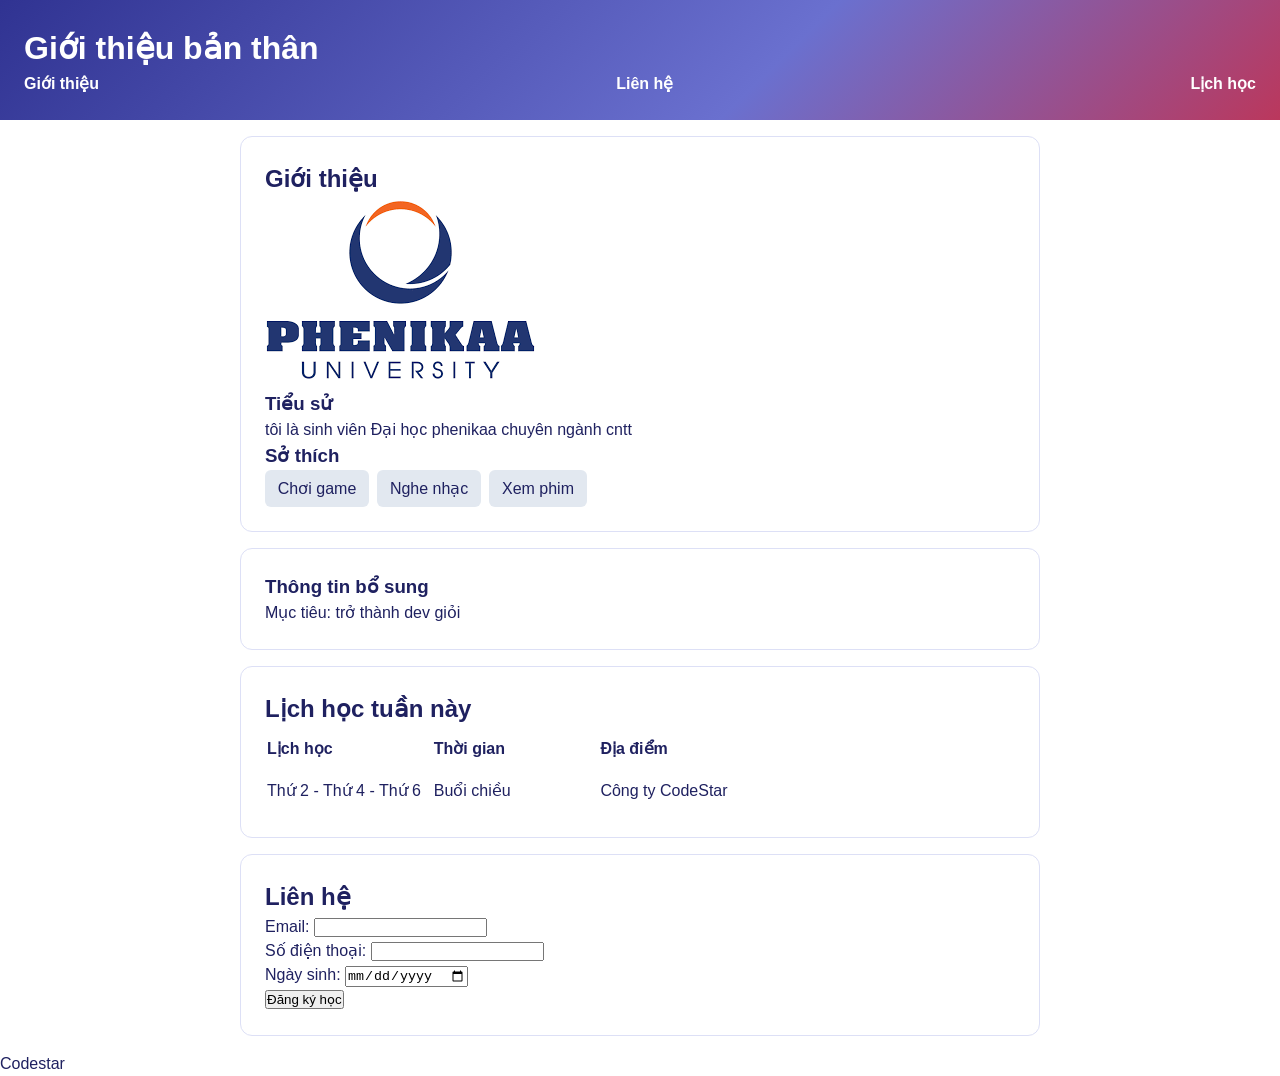
<file: index.html>
<!DOCTYPE html>
<html lang="vi">
<head>
    <meta charset="UTF-8">
    <meta name="viewport" content="width=device-width, initial-scale=1.0">
    <title>Giới Thiệu Bản Thân</title>
    <link rel="stylesheet" href="style.css">
</head>
<body>
    <header>
        <h1>Giới thiệu bản thân</h1>
        <nav class="navbar">
            <a href="#about">Giới thiệu</a>
            <a href="#contact">Liên hệ</a>
            <a href="#schedule">Lịch học</a>
        </nav>
    </header>    
    <main>
        <article id="about" class="card">
            <h2>Giới thiệu</h2>
            <img src="logo.png" alt="Logo trường">
            <section>
                <h3>Tiểu sử</h3>
                <p>tôi là sinh viên Đại học phenikaa chuyên ngành cntt</p>
            </section>
            <section>
                <h3>Sở thích </h3>
                <ul class="tags">
                    <li>Chơi game</li>
                    <li>Nghe nhạc</li>
                    <li>Xem phim</li>
                </ul>
            </section>
        </article>
        <aside class="card">
            <h3>Thông tin bổ sung</h3>
            <p>Mục tiêu: trở thành dev giỏi</p>
        </aside>
        <section id="schedule" class="card">
            <h2>Lịch học tuần này</h2>
            <table>
                <thead>
                    <tr>
                        <th>Lịch học</th>
                        <th>Thời gian</th>
                        <th>Địa điểm</th>
                    </tr>
                </thead>
                <tbody>
                    <tr>
                        <td>Thứ 2 - Thứ 4 - Thứ 6</td>
                        <td>Buổi chiều</td>
                        <td>Công ty CodeStar</td>
                    </tr>
                </tbody>
            </table>
        </section>
        <section id="contact" class="card">
            <h2>Liên hệ</h2>
            <form>
                <p>                     
                    <label for="email">Email:</label>
                    <input id="email" name="email" type="email" required>
                </p>
                <p>                     
                    <label for="phone">Số điện thoại:</label>
                    <input id="phone" name="phone" type="tel">
                </p>
                <p>
                    <label for="dob">Ngày sinh:</label>
                    <input id="dob" name="dob" type="date">
                </p>
                <button type="submit" class="btn-primary">Đăng ký học</button>
            </form>
        </section>
    </main>
    <footer>
        <p>Codestar</p>
    </footer>
</body>
</html>
</file>
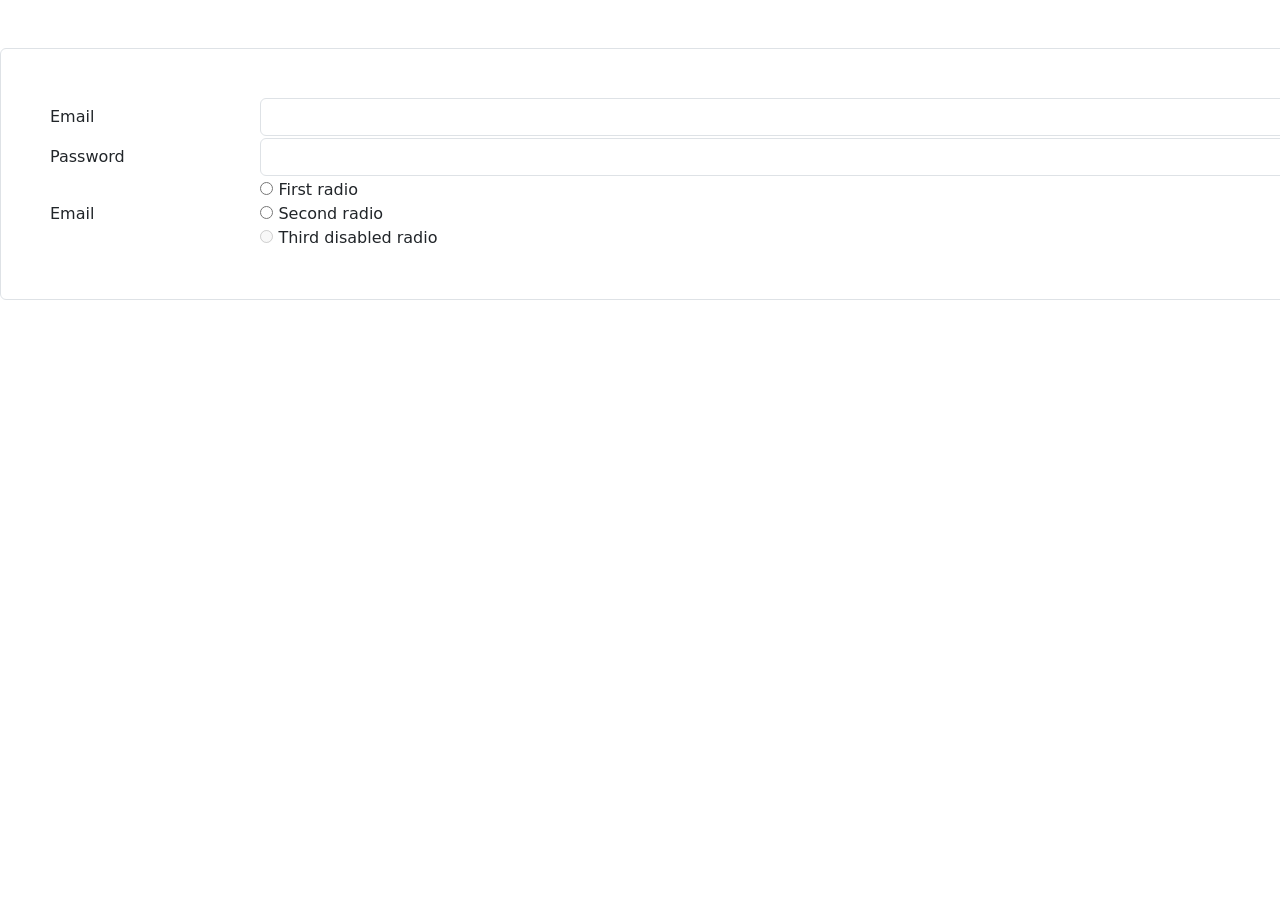
<file: index1.html>
<!doctype html>
<html lang="en" data-bs-theme="light">
    <head>
        <title>Test</title>
        <!-- Required meta tags -->
        <meta charset="utf-8" />
        <meta name="viewport" content="width=device-width, initial-scale=1" />

        <!-- Bootstrap CSS v5.3.8 -->
        <link
            href="https://cdn.jsdelivr.net/npm/bootstrap@5.3.8/dist/css/bootstrap.min.css"
            rel="stylesheet"
            integrity="sha384-sRIl4kxILFvY47J16cr9ZwB07vP4J8+LH7qKQnuqkuIAvNWLzeN8tE5YBujZqJLB"
            crossorigin="anonymous"
        />
        <style>
            
        </style>
    </head>
    <body>
        <form class="form-control my-5 m-auto p-5" style="margin: auto;width :1500px">
            <table style="width: 100%;">
                <tr>
                    <td style="width: 15%">Email</td>
                    <td><input type="email" class="form-control"></td>
                </tr>
                <tr>
                    <td>Password</td>
                    <td><input type="password" class="form-control"></td>
                </tr>
                <tr>
                    <td>Email</td>
                    <td>
                        <input type="radio" class="form-radio" name="test" id="test1">
                        <label for="test1">First radio</label>
                        <br>
                        <input type="radio" class="form-radio" name="test" id="test2">
                        <label for="test2">Second radio</label>
                        <br>
                        <input type="radio" class="form-radio" name="test" id="test3" disabled>
                        <label for="test3">Third disabled radio</label>
                    </td>
                </tr>
            </table>
        </form>
    </body>
            
        </main>
        <footer>
            <!-- place footer here -->
        </footer>
        <!-- Bootstrap JavaScript Bundle (includes Popper) -->
        <script
            src="https://cdn.jsdelivr.net/npm/bootstrap@5.3.8/dist/js/bootstrap.bundle.min.js"
            integrity="sha384-FKyoEForCGlyvwx9Hj09JcYn3nv7wiPVlz7YYwJrWVcXK/BmnVDxM+D2scQbITxI"
            crossorigin="anonymous"
        ></script>
    </body>
</html>
</file>
<file: style.css>
:root {
  --color-primary: #303392;
  --color-bg: #ffffff;        /* Màu nền trang */
  --color-card-bg: #ffffff;   /* Màu nền các thẻ card */
  --color-text: #1f2160;      /* Màu chữ chính */
  --radius: 12px;             /* Bo góc khung */
  --space: 1rem;              /* Khoảng cách chuẩn */
}
*, *::before, *::after {
  box-sizing: border-box;
  margin: 0;
  padding: 0;
}
header {
  background: linear-gradient(135deg, var(--color-primary) 0%, #6a70cf 60%, #e31b23 120%);
  background-size: cover;
  color: white;
  padding: 1.5rem;
}

body {
    font-family: "Be Vietnam Pro",Arial,Tahoma,Geneva, Verdana, sans-serif;
    font-size: 1rem;
    line-height: 1.5;
    background-color: var(--color-bg);
    color: var(--color-text);
}
.card {
    width: 100%; /* mobi-first */
    max-width: 600px; /* desktop */
    padding: 1.5rem;
    border: 1px solid #dde0f6;
    margin: 1rem auto;
    border-radius: var(--radius);
    background-color: var(--color-card-bg);
    transition: background-color 0.3s ease, box-shadow 0.25s ease, transform 0.25s ease;
}
.card:hover {
    background-color: var(--color-bg);
    box-shadow: 0 12px 30px rgba(48, 51, 146, 0.2);
    transform: translateY(-4px) scale(1.02);
}
.card.feartued {
    --color-card-bg: #f0fdf4;
}

@keyframes float {
  0%, 100% {
    transform: translateY(0);
  }
  50% {
    transform: translateY(-10px);
  }
}
h1 {
    animation: float 2s ease-in-out infinite;
}
/*
@media (prefers-reduced-motion: reduce) { /*tắt animation 
  h1 {
    animation: none;
  }
}*/
.navbar {
  display: flex;
  justify-content: space-between; /* giống cái căn đầy trong word*/                
  align-items: center;            /* căn giữa theo chiều dọc */
  gap: 1rem;                      /* khoảng cách giữa các mục */
}
.navbar a{
    color: white;
    text-decoration: none;
    font-weight: 800;
}
.navbar a:hover {
  text-decoration: underline;
}
.tags {
    display: flex;
    flex-wrap: wrap;
    gap: 0.5rem;
    list-style: none;
    padding: 0;
}
.tags li {
  background-color: #e2e8f0;
  padding: 0.4rem 0.8rem;
  border-radius: 6px; /* bo góc tròn cái viền ngoài*/
}
#schedule tr {
    display: grid;
    grid-template-columns: repeat(3, minmax(120px, 1fr));
    gap: 0.8rem;
}
#schedule th, #schedule td {
    text-align: left;
    padding: 0.5rem 0;
}

/*@media (prefers-color-scheme: dark) {
  :root {
    --color-bg: #0f172a;       
    --color-card-bg: #1e293b;  
    --color-text: #f8fafc;     
  }

  .card {
    border-color: #334155;     
  }
}*/

@media (min-width: 768px) { /*break point cho tablet */
  .card {
    max-width: 700px;
  }
}
@media (min-width: 1024px) { /* break point cho desktop */
  .card {
    max-width: 800px; 
  }
}
</file>
